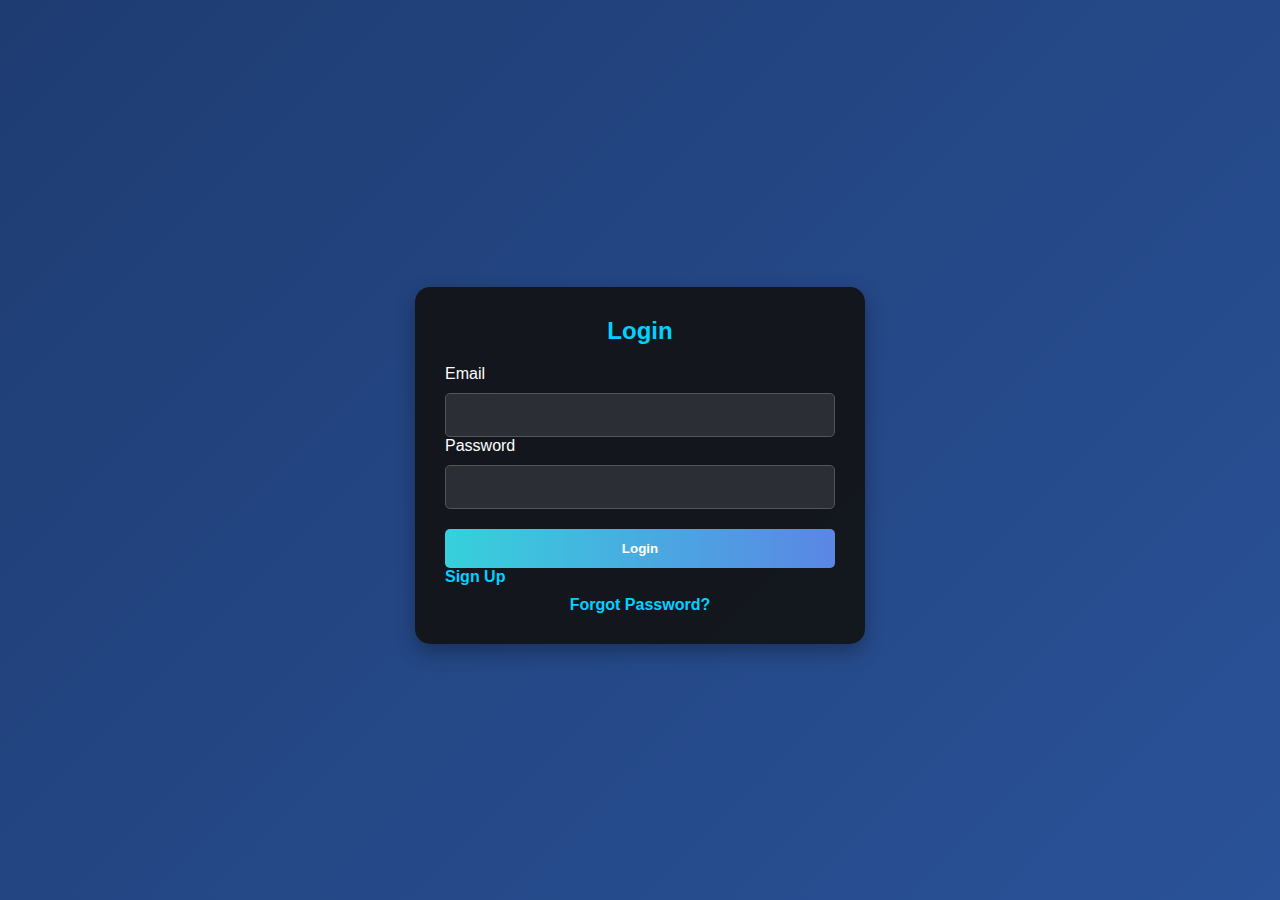
<file: index.html>
<!DOCTYPE html>
<html lang="en">
<head>
  <meta charset="UTF-8">
  <meta name="viewport" content="width=device-width, initial-scale=1.0">
  <title>Login, Signup, and Number Guessing Game</title>
  <link rel="stylesheet" href="style.css" />
</head>
<body>
  <!-- Login Form Section -->
  <div class="container" id="login-container">
    <h1>Login</h1>
    <!-- Form for logging in users -->
    <form onsubmit="login(event)">
      <div class="form-group">
        <label for="login-email">Email</label>
        <input type="email" id="login-email" required/>
      </div>
      <div class="form-group">
        <label for="login-password">Password</label>
        <input type="password" id="login-password" required/>
      </div>
      <div class="actions">
        <button type="submit" class="btn">Login</button>
        <a href="#" onclick="switchToSignup()">Sign Up</a>
      </div>
      <div style="text-align: center; margin-top: 10px">
        <a href="#" onclick="switchToForgotPassword()">Forgot Password?</a>
      </div>
    </form>
  </div>

  <!-- Signup Form Section -->
  <div class="container" id="signup-container" style="display: none;">
    <h1>Sign Up</h1>
    <!-- Form for signing up new users -->
    <form onsubmit="signup(event)">
      <div class="form-group">
        <label for="signup-name">Name</label>
        <input type="text" id="signup-name" required/>
      </div>
      <div class="form-group">
        <label for="signup-email">Email</label>
        <input type="email" id="signup-email" required/>
      </div>
      <div class="form-group">
        <label for="signup-password">Password</label>
        <input type="password" id="signup-password" required/>
      </div>
      <div class="actions">
        <button type="submit" class="btn">Sign Up</button>
        <a href="#" onclick="switchToLogin()">Login</a>
      </div>
    </form>
  </div>

  <!-- Forgot Password Section -->
  <div class="container" id="forgot-password-popup" style="display: none;">
    <h1>Forgot Password</h1>
    <!-- Form for resetting the password -->
    <form onsubmit="resetPassword(event)">
      <div class="form-group">
        <label for="forgot-email">Email</label>
        <input type="email" id="forgot-email" required/>
      </div>
      <div class="form-group">
        <label for="new-password">New Password</label>
        <input type="password" id="new-password" required/>
      </div>
      <div class="form-group">
        <label for="confirm-new-password">Confirm New Password</label>
        <input type="password" id="confirm-new-password" required/>
      </div>
      <div class="actions">
        <button type="submit" class="btn">Reset Password</button>
        <button type="button" class="btn" onclick="closeForgotPasswordPopUp()">Cancel</button>
      </div>
    </form>
  </div>

  <!-- Game Section for Number Guessing Game -->
  <div id="game-container" style="display: none;">
    <div class="container">
      <h1>Number Guessing Game</h1>
      <p>Guess the number between <span id="min-range">1</span> and <span id="max-range">100</span>.</p>
      <button id="play-btn" class="play-btn">Play</button>
      <p id="timer" class="timer" style="display:none;">Time Left: <span id="time-left">60</span> seconds</p>

      <div class="game-area">
        <input type="number" id="guess-input" placeholder="Enter your guess" required/>
        <button id="submit-btn" class="btn">Submit Guess</button>
      </div>

      <p id="feedback" class="feedback">Make your first guess!</p>
      <div class="game-info">
        <p>Attempts: <span id="attempts">0</span></p>
        <p>Current Score: <span id="current-score">--</span></p>
        <p>High Score: <span id="high-score">--</span></p>
      </div>
      <p id="victory-message" class="victory-message"></p>

      <button id="reset-btn" class="btn" onclick="document.getElementById('play-btn').style.display = 'block'">Reset Game</button>
      <button id="reset-high-score-btn" class="btn">Reset High Score</button>
      <button id="logout-btn" class="btn">Logout</button>

      <button id="leaderboard-btn" class="btn" onclick="toggleLeaderboard()">Leaderboard</button>
    </div>
  </div>

  <!-- Leaderboard Section -->
  <div id="leaderboard" class="container leaderboard" style="display: none;">
    <h2>Leaderboard</h2>
    <!-- List to display top players -->
    <ul></ul>
    <button id="back-to-game-btn" class="btn" onclick="toggleLeaderboard()">Back to Game</button>
  </div>

  <!-- Popup for Messages -->
  <div class="pop-up" id="popup" style="display: none;">
    <div class="pop-up-content">
      <!-- Status and message for various operations -->
      <h2 id="pop-up-status"></h2>
      <p id="pop-up-message"></p>
      <button class="btn" onclick="closePopUp()">Close</button>
    </div>
  </div>

  <!-- Linking JavaScript file for interactive functionality -->
  <script src="script.js"></script>
</body>
</html>
</file>
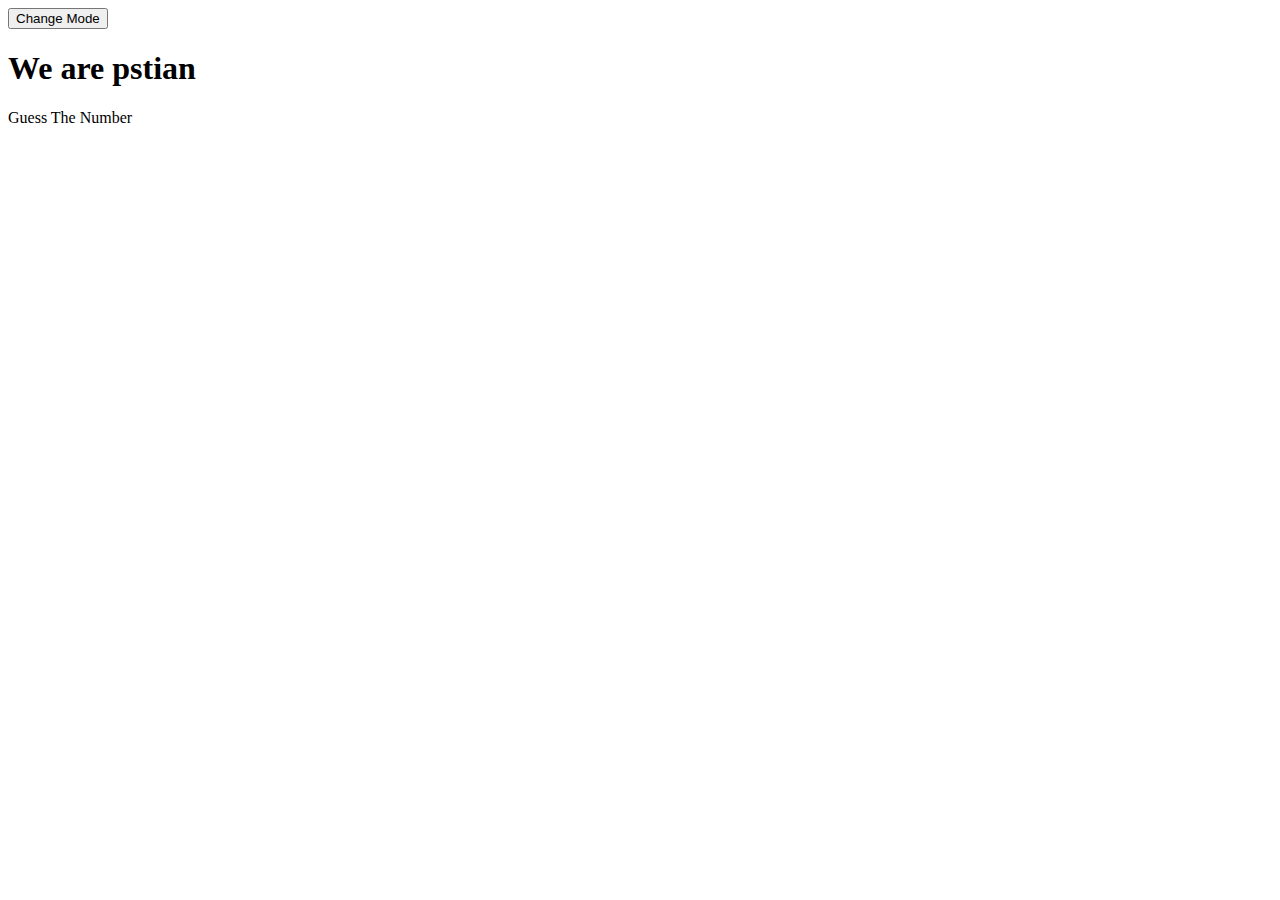
<file: Theme.html>
<!DOCTYPE html>
<html lang="en">
<head>
    <meta charset="UTF-8">
    <meta name="viewport" content="width=device-width, initial-scale=1.0">
    <title>Dark Mode Example</title>
</head>
<body id="body">
    <button id="mode">Change Mode</button>
    <h1>We are pstian</h1>
    <p>Guess The Number</p>

    <script src="Theme.js"></script>
</body>
</html>
</file>
<file: style.css>
/* General Styles */
/* This section resets all elements to remove default padding and margins for consistent styling */
* {
  margin: 0;
  padding: 0;
  box-sizing: border-box; /* Ensures padding does not affect element width/height */
}

/* Sets the overall look and feel of the body */
body {
  font-family: 'Poppins', sans-serif; /* Clean and modern font */
  background: linear-gradient(135deg, #1e3c72, #2a5298); /* Gradient background for visual appeal */
  color: #fff; /* White text for better contrast */
  display: flex;
  justify-content: center;
  align-items: center;
  min-height: 100vh;
  padding: 20px;
  flex-direction: column;
}

/* Container Styles */
/* Applies to the main login, signup, and other forms */
.container {
  background: rgba(18, 18, 18, 0.9); /* Semi-transparent dark background */
  padding: 30px;
  border-radius: 15px; /* Rounded corners for smooth look */
  box-shadow: 0 8px 20px rgba(0, 0, 0, 0.3); /* Subtle shadow for elevation */
  width: 100%;
  max-width: 450px; /* Limits width for responsiveness */
  margin-top: 30px;
  transition: transform 0.3s ease-in-out; /* Smooth hover effect */
}

/* Adds hover effect for better interactivity */
.container:hover {
  transform: translateY(-5px); /* Slight upward movement */
}

/* Heading Styles */
h1 {
  color: #00d1ff; /* Bright blue color for emphasis */
  font-size: 24px;
  text-align: center;
  margin-bottom: 20px;
}

/* Input Fields */
/* Universal styles for all input fields */
input {
  width: 100%;
  padding: 12px;
  margin-top: 10px;
  border: 1px solid #555; /* Subtle border */
  border-radius: 5px;
  background: rgba(255, 255, 255, 0.1); /* Transparent background */
  color: #fff;
  font-size: 16px;
  transition: border-color 0.3s ease-in-out; /* Smooth focus effect */
}

/* Enhances focus behavior */
input:focus {
  outline: none;
  border-color: #00d1ff; /* Bright border color on focus */
  box-shadow: 0 0 5px #00d1ff; /* Subtle glow effect */
}

/* Button Styles */
.btn {
  display: block;
  width: 100%;
  background: linear-gradient(90deg, #36d1dc, #5b86e5); /* Gradient background */
  color: #fff; /* White text */
  padding: 12px;
  border: none;
  border-radius: 5px;
  cursor: pointer;
  margin-top: 20px;
  text-align: center;
  font-weight: bold;
  transition: all 0.3s ease-in-out; /* Smooth hover effects */
}

/* Hover state for buttons */
.btn:hover {
  background: #00b4db; /* Slightly darker blue */
  transform: scale(1.03); /* Slight zoom effect */
}

/* Link Styles */
a {
  color: #00d1ff; /* Bright blue links */
  text-decoration: none;
  font-weight: bold;
  transition: color 0.3s ease-in-out, transform 0.2s ease-in-out; /* Smooth hover effects */
}

/* Hover state for links */
a:hover {
  color: #36d1dc;
  transform: translateY(-2px); /* Slight upward movement */
  text-shadow: 0 0 5px #00d1ff; /* Glow effect */
}

/* Active state for links */
a:active {
  color: #5b86e5;
  transform: translateY(1px); /* Slight downward movement */
}

/* Responsive Styles */
/* Adjusts styles for smaller screens */
@media (max-width: 768px) {
  .container {
    padding: 20px;
  }

  h1 {
    font-size: 20px;
  }

  input {
    font-size: 14px;
  }

  .btn {
    padding: 10px;
    font-size: 14px;
  }
}

/* Play Button Styles */
/* Customized style for the game play button */
.play-btn {
  background-color: #4CAF50; /* Green color */
  color: white;
  border: none;
  padding: 15px 30px;
  font-size: 20px;
  font-weight: bold;
  border-radius: 10px; /* Rounded corners */
  cursor: pointer;
  transition: all 0.3s ease-in-out; /* Smooth hover effect */
  box-shadow: 0px 5px 10px rgba(0, 0, 0, 0.3); /* Subtle shadow */
  margin: 20px auto;
  display: block;
}

/* Hover effect for the play button */
.play-btn:hover {
  background-color: #45a049; /* Darker green */
  transform: translateY(-5px); /* Slight upward movement */
}

/* Active state for the play button */
.play-btn:active {
  transform: translateY(2px); /* Slight downward movement */
}

/* Feedback Messages */
/* Styling feedback text */
.feedback {
  font-size: 18px;
  margin: 15px 0;
  color: #ffeb3b; /* Bright yellow */
  text-align: center;
}

/* Victory message */
.victory-message {
  font-size: 20px;
  color: #76ff03; /* Bright green */
  margin-top: 20px;
  text-align: center;
}

/* Pop-up Styles */
/* For general pop-up messages */
.pop-up {
  display: none;
  justify-content: center;
  align-items: center;
  position: fixed;
  top: 0;
  left: 0;
  width: 100%;
  height: 100%;
  background: rgba(0, 0, 0, 0.5); /* Semi-transparent black */
  z-index: 999; /* Ensures pop-up is above other elements */
}

/* Pop-up content styling */
.pop-up-content {
  background: rgba(0, 0, 0, 0.9); /* Dark background */
  padding: 20px;
  border-radius: 10px; /* Rounded corners */
  max-width: 500px;
  width: 90%;
  text-align: center;
  animation: fadeIn 0.5s ease-in-out; /* Fade-in effect */
}

/* Animation for pop-ups */
@keyframes fadeIn {
  from {
    opacity: 0;
    transform: scale(0.9); /* Start smaller */
  }
  to {
    opacity: 1;
    transform: scale(1); /* Full size */
  }
}

/* Leaderboard Styles */
/* General styles for the leaderboard section */
.leaderboard {
  margin-top: 20px;
  padding: 15px;
  background-color: rgba(255, 255, 255, 0.1); /* Semi-transparent background */
  border-radius: 10px;
  max-height: 300px; /* Limits height with scrolling */
  overflow-y: auto; /* Adds vertical scroll if needed */
  color: #fff;
}

/* Leaderboard heading styles */
.leaderboard h2 {
  text-align: center;
  color: #00d1ff; /* Bright blue */
  margin-bottom: 10px;
  font-size: 22px; /* Larger font for clarity */
}

/* Leaderboard list styles */
.leaderboard ul {
  list-style: none;
  padding: 0;
}

/* Individual leaderboard entry */
.leaderboard li {
  margin: 8px 0;
  padding: 8px;
  background: rgba(18, 18, 18, 0.9); /* Dark background */
  border-radius: 5px; /* Rounded corners */
  display: flex;
  justify-content: space-between; /* Space between name and score */
  align-items: center;
  box-shadow: 0 4px 8px rgba(0, 0, 0, 0.2); /* Subtle shadow */
}

/* Hover effect for leaderboard entries */
.leaderboard li:hover {
  background: rgba(255, 255, 255, 0.2); /* Highlight on hover */
}

/* Leaderboard text styles */
.leaderboard li span {
  font-weight: bold;
  color: #76ff03; /* Bright green */
  font-size: 16px; /* Larger text */
}

/* Responsive adjustments for leaderboard */
@media (max-width: 600px) {
  .leaderboard {
    max-height: 250px; /* Adjusted height for smaller screens */
    padding: 10px;
  }

  .leaderboard h2 {
    font-size: 18px; /* Smaller heading size */
  }

  .leaderboard li {
    padding: 6px;
    font-size: 14px; /* Smaller text size */
  }
}
</file>
